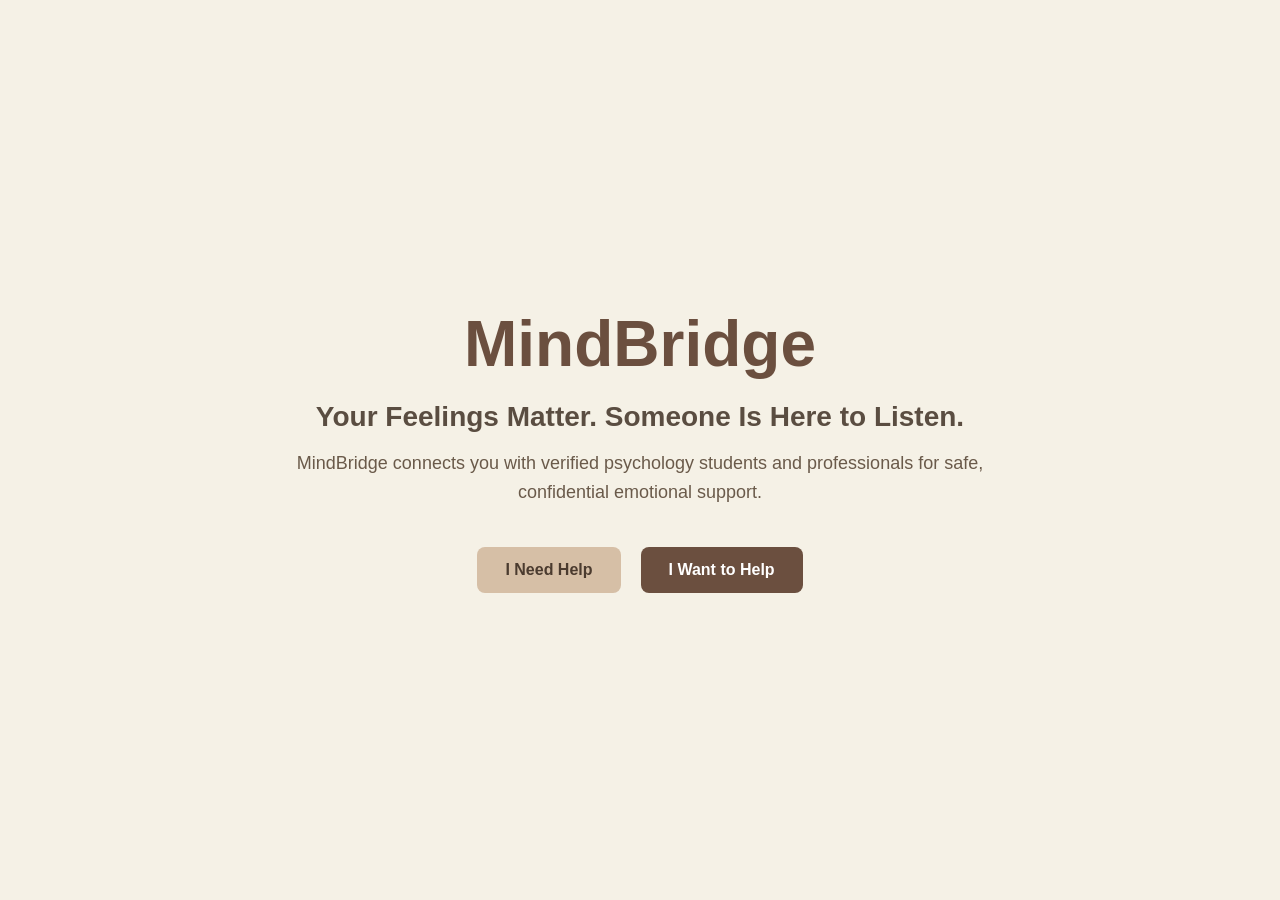
<file: frontend/index.html>
<!DOCTYPE html>
<html lang="en">
<head>
  <meta charset="UTF-8" />
  <title>MindBridge</title>
  <link rel="stylesheet" href="style.css" />
</head>
<body>

  <main class="landing">
    <h1 class="brand">MindBridge</h1>

    <h2 class="tagline">
      Your Feelings Matter. Someone Is Here to Listen.
    </h2>

    <p class="description">
      MindBridge connects you with verified psychology students and
      professionals for safe, confidential emotional support.
    </p>

    <div class="button-group">
      <button class="btn light" onclick="goLogin('seeker')">I Need Help</button>
<button class="btn dark" onclick="goLogin('helper')">I Want to Help</button>
    </div>
    <div id="modal" class="modal hidden">
  <div class="modal-box">
    <h2>Request Support</h2>

    <input id="name" type="text" placeholder="Your name" />
    <textarea id="issue" placeholder="What's bothering you?"></textarea>

    <button class="primary-btn" onclick="submitRequest()">Send Request</button>
<button class="secondary-btn" onclick="closeModal()">Cancel</button>
  </div>
</div>
<div id="supporterModal" class="modal hidden">
  <div class="modal-box">
    <h2>Incoming Support Requests</h2>

    <div id="requestList"></div>

    <button class="secondary-btn" onclick="closeSupporterModal()">
      Close
    </button>
  </div>
</div>

  </main>

<div id="toast" class="toast"></div>

</body>
</html>
<script src="script.js"></script>
</file>
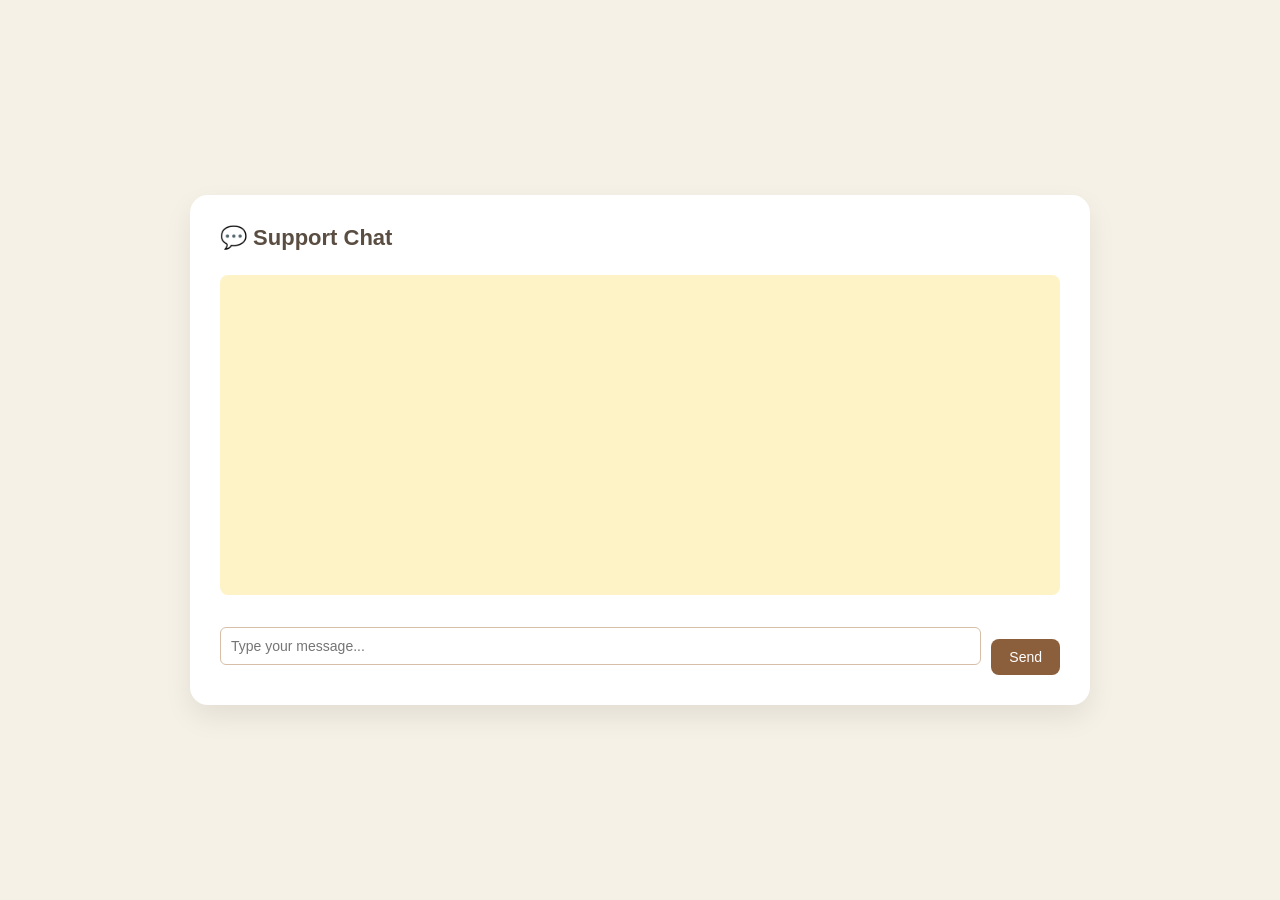
<file: frontend/chat.html>
<!DOCTYPE html>
<html>
<head>
  <title>MindBridge Chat</title>
  <link rel="stylesheet" href="style.css">
</head>
<body>

<div class="card dashboard chat-box">
  <h2>💬 Support Chat</h2>

  <div id="messages" class="chat-messages"></div>

  <div class="chat-input">
    <input id="msgInput" placeholder="Type your message..." />
    <button class="primary-btn" onclick="sendMessage()">Send</button>
  </div>
</div>

<!-- Socket.IO CDN -->
<script src="https://cdn.socket.io/4.7.2/socket.io.min.js"></script>

<script>
const socket = io("http://localhost:5000");

const username = localStorage.getItem("username");
const requestId = localStorage.getItem("chatRequestId");

// Join room
socket.emit("joinRoom", requestId);

// Receive messages
socket.on("receiveMessage", (data) => {
  const box = document.getElementById("messages");

  box.innerHTML += `
    <div class="chat-msg">
      <strong>${data.sender}:</strong> ${data.message}
      <span class="time">${data.time}</span>
    </div>
  `;

  box.scrollTop = box.scrollHeight;
});

function sendMessage() {
  const input = document.getElementById("msgInput");
  const message = input.value.trim();

  if (!message) return;

  socket.emit("sendMessage", {
    roomId: requestId,
    sender: username,
    message
  });

  input.value = "";
}
</script>

</body>
</html>
</file>
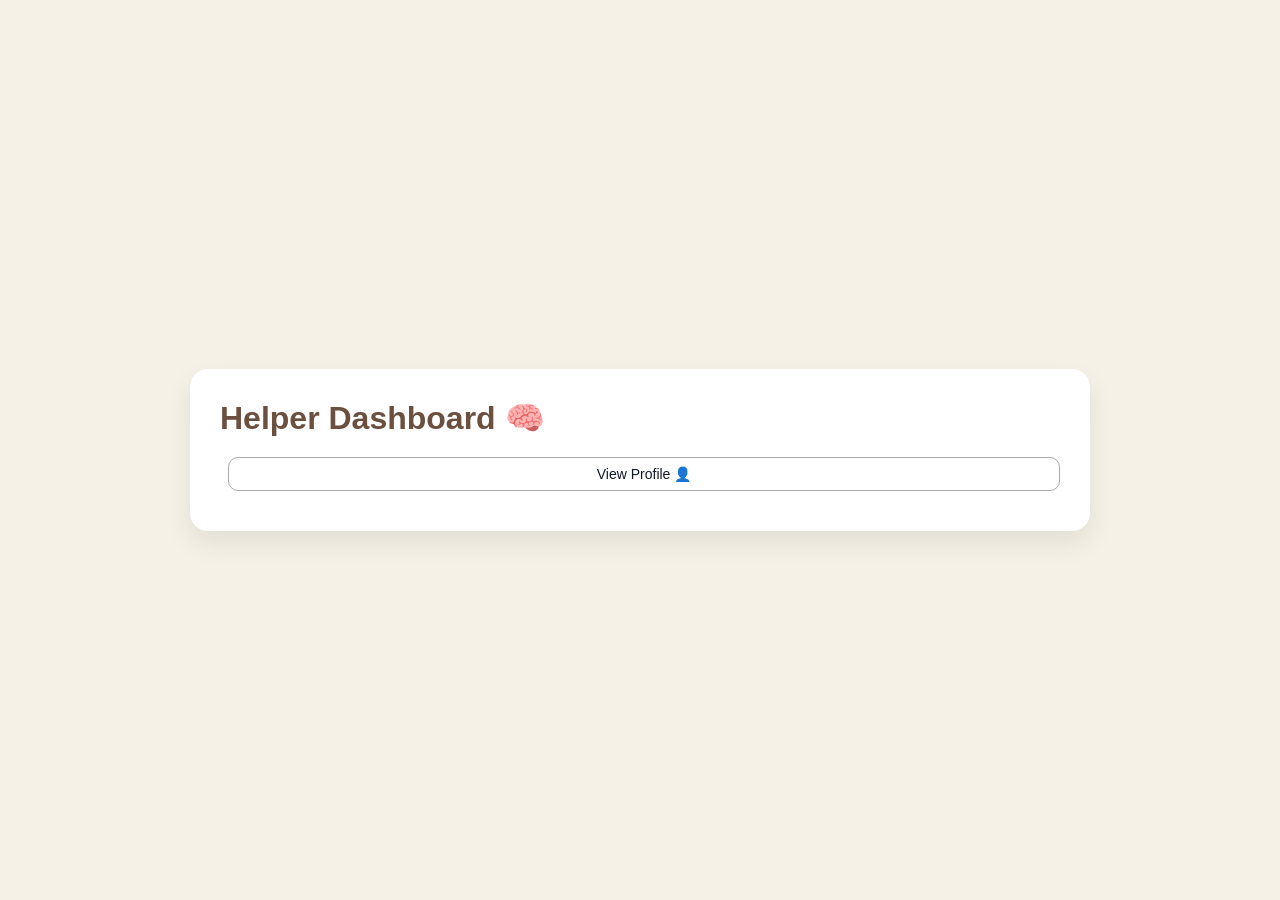
<file: frontend/helper.html>
<!DOCTYPE html>
<html>
<head>
  <title>Helper Dashboard</title>
  <link rel="stylesheet" href="style.css">
</head>
<body>

<div class="card dashboard">
  <h1>Helper Dashboard 🧠</h1>
  <button class="secondary-btn" onclick="window.location.href='profile.html'">
  View Profile 👤
</button>
  <div id="requestList"></div>
</div>

<script>
async function loadRequests() {
  const res = await fetch("http://localhost:5000/api/requests");
  const requests = await res.json();

  const list = document.getElementById("requestList");
  list.innerHTML = "";

  if (requests.length === 0) {
    list.innerHTML = "<p>No requests yet.</p>";
    return;
  }

  requests.forEach(req => {
  list.innerHTML += `
    <div class="request-card">
      <p><strong>${req.seekerName}</strong></p>
      <p>${req.issue}</p>
      <p>Status: ${req.status}</p>

      ${
        req.status === "accepted"
          ? `<button class="primary-btn" onclick="openChat(${req.id})">
               Open Chat 💬
             </button>`
          : `<button class="primary-btn" onclick="accept(${req.id})">
               Accept
             </button>`
             
      }
    </div>
  

  `;
});

}

async function accept(id) {
  await fetch(`http://localhost:5000/api/request/${id}`, {
    method: "PATCH",
    headers: { "Content-Type": "application/json" },
    body: JSON.stringify({ status: "accepted" })
  });

  loadRequests();
}
function openChat(requestId) {
  localStorage.setItem("chatRequestId", requestId);
  window.location.href = "chat.html";
}

loadRequests();
</script>

</body>
</html>
</file>
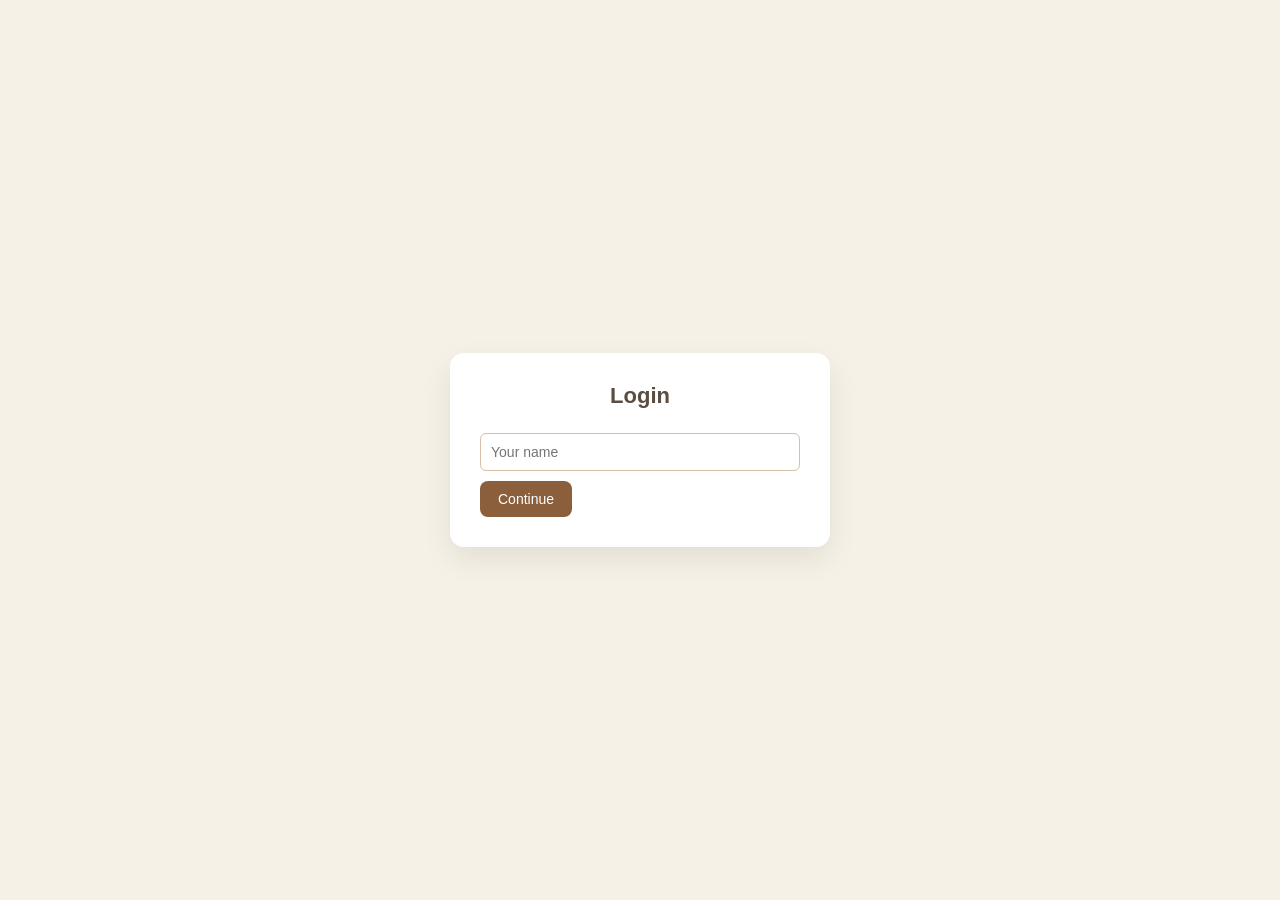
<file: frontend/login.html>
<!DOCTYPE html>
<html>
<head>
  <title>Login | MindBridge</title>
  <link rel="stylesheet" href="style.css">
</head>
<body>

<div class="card login-container">
  <h2>Login</h2>

  <input id="username" placeholder="Your name" />
  <button class="primary-btn" onclick="login()">Continue</button>
</div>

<script>
function login() {
  const name = document.getElementById("username").value;
  const role = localStorage.getItem("role");

  localStorage.setItem("username", name);

  if (role === "seeker") {
    window.location.href = "seeker.html";
  } else {
    window.location.href = "helper.html";
  }
}
</script>

</body>
</html>
</file>
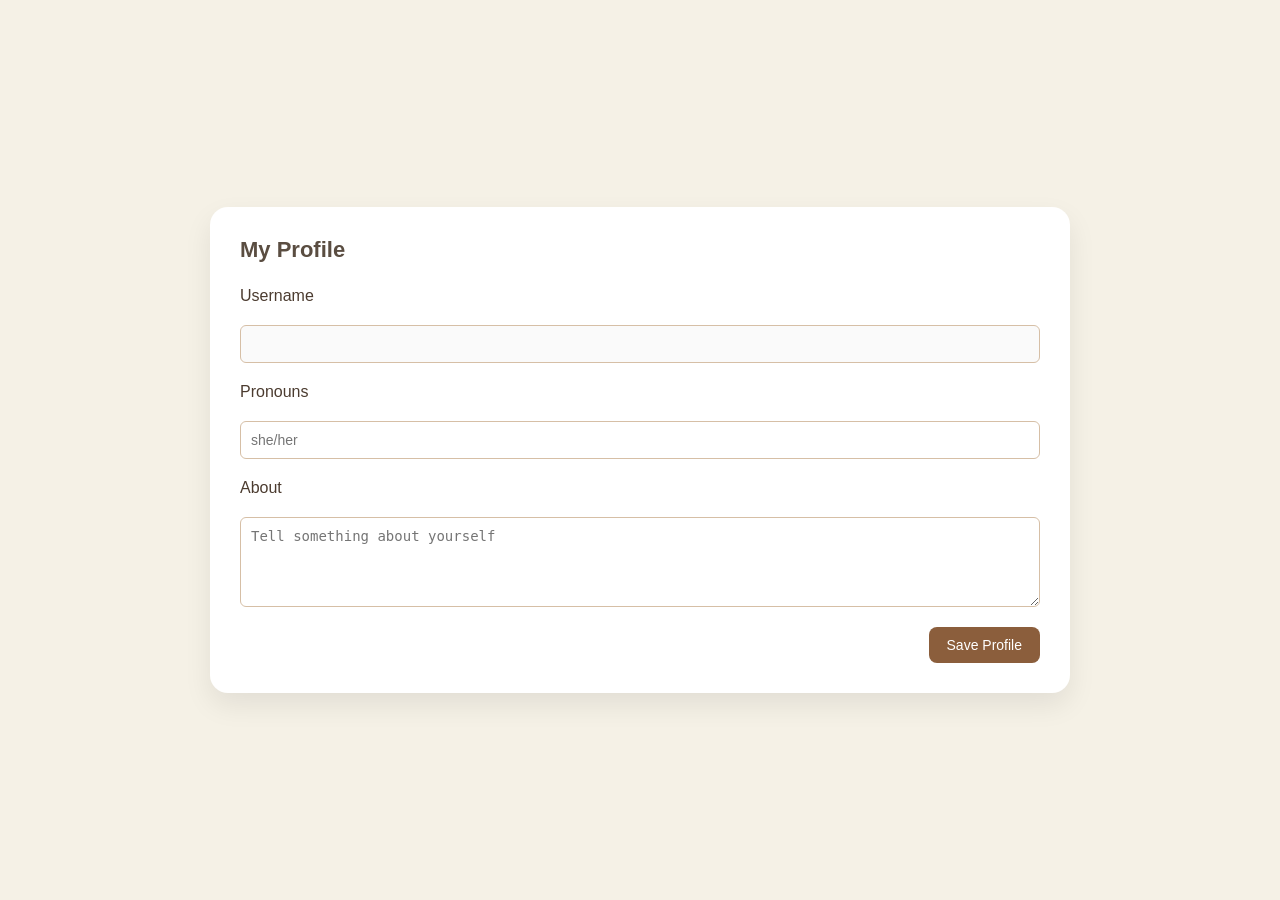
<file: frontend/profile.html>
<!DOCTYPE html>
<html>
<head>
  <title>My Profile</title>
  <link rel="stylesheet" href="style.css">
</head>
<body>

<div class="dashboard-container">
  <div class="card dashboard profile-card">
    <h2>My Profile</h2>

    <label>Username</label>
    <input type="text" id="username" disabled />

    <label>Pronouns</label>
    <input type="text" id="pronouns" placeholder="she/her" />

    <label>About</label>
    <textarea id="bio" placeholder="Tell something about yourself"></textarea>

    <!-- Helper-only fields -->
    <div id="helperFields" class="hidden">
      <label>Experience / Certification</label>
      <input type="text" id="experience" />
    </div>

    <button class="primary-btn" onclick="saveProfile()">
      Save Profile
    </button>
  </div>
</div>

<script src="profile.js"></script>
</body>
</html>
</file>
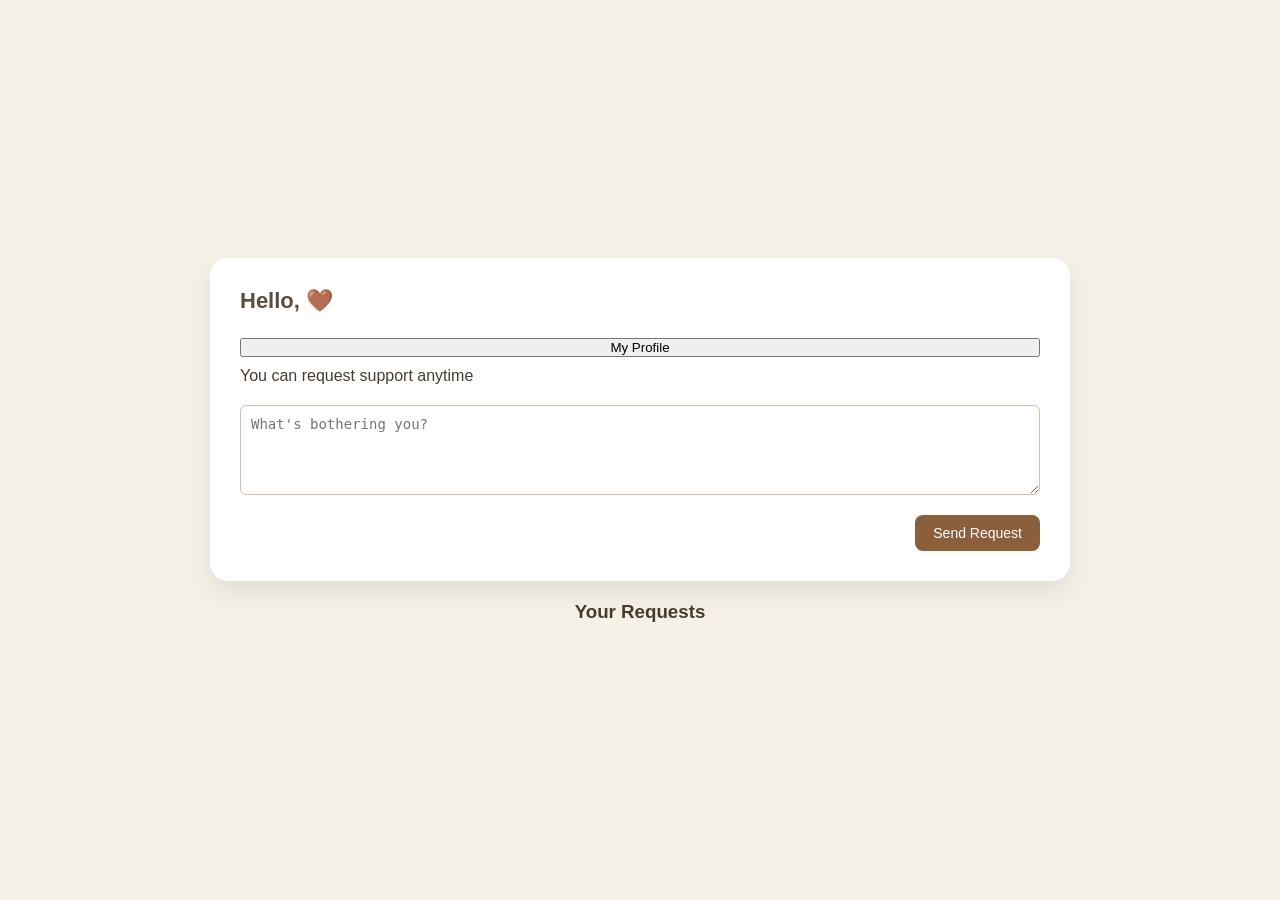
<file: frontend/seeker.html>
<!DOCTYPE html>
<html>
<head>
  <title>Seeker Dashboard</title>
  <link rel="stylesheet" href="style.css">
</head>
<body>

<div class="dashboard-container">

  <!-- Greeting + Request Form -->
  <div class="card dashboard">
    <h2>Hello, <span id="name"></span> 🤎</h2>
    <button onclick="window.location.href='profile.html'">
  My Profile
</button>

    <p>You can request support anytime</p>

    <textarea id="issue" placeholder="What's bothering you?"></textarea>
    <button class="primary-btn" id="sendRequestBtn">
      Send Request
    </button>
  </div>

  <!-- Requests List -->
  <h3>Your Requests</h3>
  <div id="myRequests"></div>

  <!-- 🔥 REAL-TIME CHAT (hidden initially) -->
  <!-- CHAT (HIDDEN INITIALLY) -->
<div id="chatSection" class="card dashboard hidden">
  <h3>Chat with Helper 🧠</h3>

  <div id="chatBox" class="chat-box"></div>

  <input
    type="text"
    id="chatInput"
    placeholder="Type your message..."
  />
  <button class="primary-btn">Send</button>
</div>


<!-- Socket.IO client -->
<script src="http://localhost:5000/socket.io/socket.io.js"></script>

<!-- Seeker logic -->
<script src="seeker.js"></script>

</body>
</html>
</file>
<file: frontend/style.css>
/* Reset */
* {
  margin: 0;
  padding: 0;
  box-sizing: border-box;
}

/* Body */
body {
  font-family: Arial, sans-serif;
  background-color: #f5f1e6; /* beige */
  color: #4b3b2f;
  height: 100vh;
}

/* Landing container */
.landing {
  height: 100vh;
  display: flex;
  flex-direction: column;
  justify-content: center;
  align-items: center;
  text-align: center;
  padding: 20px;
}

/* Website name */
.brand {
  font-size: 64px;
  font-weight: 800;
  color: #6b4f3f;
  margin-bottom: 20px;
}

/* Tagline */
.tagline {
  font-size: 28px;
  font-weight: 600;
  color: #5a4d41;
  margin-bottom: 16px;
}

/* Description */
.description {
  max-width: 700px;
  font-size: 18px;
  line-height: 1.6;
  color: #6a5a4a;
  margin-bottom: 40px;
}

/* Buttons */
.button-group {
  display: flex;
  gap: 20px;
}

.btn {
  padding: 14px 28px;
  font-size: 16px;
  font-weight: bold;
  border-radius: 8px;
  border: none;
  cursor: pointer;
}

/* Light button */
.btn.light {
  background-color: #d6bfa6;
  color: #4b3b2f;
}

.btn.light:hover {
  background-color: #c9ad8c;
}

/* Dark button */
.btn.dark {
  background-color: #6b4f3f;
  color: #ffffff;
}

.btn.dark:hover {
  background-color: #5a3f31;
}
/* Toast notification */
.toast {
  position: fixed;
  bottom: 30px;
  right: 30px;
  background: #333;
  color: white;
  padding: 14px 20px;
  border-radius: 8px;
  font-size: 15px;
  opacity: 0;
  pointer-events: none;
  transition: opacity 0.3s ease, transform 0.3s ease;
  transform: translateY(20px);
}

.toast.show {
  opacity: 1;
  pointer-events: auto;
  transform: translateY(0);
}

.toast.success {
  background-color: #16a34a; /* green */
}

.toast.error {
  background-color: #dc2626; /* red */
}
.modal {
  position: fixed;
  top: 0;
  left: 0;
  width: 100%;
  height: 100%;
  background: rgba(0,0,0,0.6);
  display: flex;
  align-items: center;
  justify-content: center;
}

.hidden {
  display: none;
}

.modal-box {
  background: white;
  padding: 30px;
  border-radius: 12px;
  width: 350px;
  text-align: center;
}

.modal-box input,
.modal-box textarea {
  width: 100%;
  margin: 10px 0;
  padding: 10px;
}

.modal-box button {
  margin-top: 10px;
}

.close-btn {
  background: #ddd;
}
.primary-btn {
  background: #8b5e3c;          /* dark brown */
  color: white;
  border: none;
  padding: 10px 16px;
  border-radius: 8px;
  cursor: pointer;
  font-size: 14px;
  transition: background 0.2s ease;
}

.primary-btn:hover {
  background: #744a2f;
}

.secondary-btn {
  background: #e5e7eb;          /* light grey */
  color: #111827;
  border: none;
  padding: 10px 16px;
  border-radius: 8px;
  cursor: pointer;
  font-size: 14px;
  margin-left: 8px;
}

.secondary-btn:hover {
  background: #d1d5db;
}
.modal-box button {
  margin-top: 12px;
}
.request-card {
  background: #fff8e1;
  padding: 14px;
  border-radius: 10px;
  margin-bottom: 12px;
  box-shadow: 0 4px 10px rgba(0,0,0,0.06);

  display: flex;
  flex-direction: column;   /* 🔥 KEY FIX */
  align-items: flex-start;
  gap: 6px;
}

.request-card p {
  margin: 0;
  font-size: 14px;
  color: #1f2937;
}
.request-row {
  display: flex;
  gap: 8px;
  margin-bottom: 6px;
}

.label {
  font-weight: 600;
  color: #374151;
}

.value {
  color: #1f2937;
}

.primary-btn[disabled] {
  background: #9ca3af;
  cursor: not-allowed;
}
/* ================= RESET ================= */
* {
  margin: 0;
  padding: 0;
  box-sizing: border-box;
}

/* ================= BASE ================= */
body {
  font-family: Arial, sans-serif;
  background-color: #f5f1e6; /* calm beige */
  color: #4b3b2f;
  min-height: 100vh;

  display: flex;
  align-items: center;
  justify-content: center;
}

/* ================= HEADINGS ================= */
h1 {
  font-size: 32px;
  margin-bottom: 10px;
  color: #6b4f3f;
}

h2 {
  font-size: 22px;
  margin-bottom: 14px;
  color: #5a4d41;
}

/* ================= BUTTONS ================= */
.primary-btn {
  background: #8b5e3c;
  color: white;
  border: none;
  padding: 10px 18px;
  border-radius: 8px;
  cursor: pointer;
  font-size: 14px;
  transition: background 0.2s ease;
}

.primary-btn:hover {
  background: #744a2f;
}

.primary-btn[disabled] {
  background: #9ca3af;
  cursor: not-allowed;
}

.secondary-btn {
  background: #e5e7eb;
  color: #111827;
  border: none;
  padding: 10px 16px;
  border-radius: 8px;
  cursor: pointer;
  font-size: 14px;
}

/* ================= INPUTS ================= */
input,
textarea {
  width: 100%;
  padding: 10px;
  margin: 10px 0;
  border-radius: 6px;
  border: 1px solid #d6bfa6;
  font-size: 14px;
}

/* ================= CONTAINERS ================= */
.card {
  background: white;
  padding: 30px;
  border-radius: 14px;
  width: 380px;
  box-shadow: 0 12px 30px rgba(0, 0, 0, 0.08);
}

/* ================= LOGIN ================= */
.login-container {
  width: 380px;
}

.login-container h2 {
  text-align: center;
}

/* ================= DASHBOARD ================= */
.dashboard {
  width: 90%;
  max-width: 700px;
}

.dashboard-header {
  display: flex;
  justify-content: space-between;
  align-items: center;
  margin-bottom: 20px;
}

/* ================= REQUEST CARD ================= */
.request-card {
  background: #fff8e1;
  padding: 14px;
  border-radius: 10px;
  margin-bottom: 14px;
  box-shadow: 0 4px 10px rgba(0,0,0,0.06);

  display: flex;
  flex-direction: column;
  gap: 6px;
}

.request-card p {
  font-size: 14px;
  color: #1f2937;
}

.request-row {
  display: flex;
  gap: 8px;
}

.label {
  font-weight: 600;
}

/* ================= MODAL ================= */
.modal {
  position: fixed;
  top: 0;
  left: 0;
  width: 100%;
  height: 100%;
  background: rgba(0,0,0,0.6);

  display: flex;
  align-items: center;
  justify-content: center;
}

.hidden {
  display: none;
}
.dashboard-container {
  max-width: 700px;
  margin: 20px auto;
  display: flex;
  flex-direction: column;
  gap: 20px;  /* space between card and request list */
}

.dashboard {
  padding: 20px;
  border-radius: 12px;
  background: #fff8e1;
  box-shadow: 0 4px 8px rgba(0,0,0,0.05);
  display: flex;
  flex-direction: column;
  gap: 10px;
}

#myRequests .request-card {
  margin-top: 12px;
}
.card.dashboard {
  position: relative;
  z-index: 1;
}
/* ================= DASHBOARD SIZE FIX ================= */

.dashboard-container {
  width: 100%;
  max-width: 900px;   /* 👈 makes seeker as wide as helper */
  margin: 40px auto;
  padding: 0 20px;
}

.card.dashboard {
  width: 100%;
}
/* ================= SEEKER DASH POLISH ================= */

.dashboard-container {
  display: flex;
  flex-direction: column;
  align-items: center;   /* 🔥 centers everything */
}

.card.dashboard {
  background: white;
  border-radius: 18px;   /* 👈 more rounded */
  padding: 30px;
  width: 100%;
  max-width: 900px;
  box-shadow: 0 12px 28px rgba(0,0,0,0.08);
}

#myRequests {
  width: 100%;
  max-width: 900px;
}
.card.dashboard textarea {
  min-height: 90px;
}

.card.dashboard .primary-btn {
  align-self: flex-end;
}
/* ================= CHAT ================= */

.chat-box {
  width: 90%;
  max-width: 600px;
}

.chat-messages {
  height: 320px;
  overflow-y: auto;
  background: #fef3c7;
  border-radius: 8px;
  padding: 12px;
  margin-bottom: 12px;
}

.chat-msg {
  margin-bottom: 8px;
  font-size: 14px;
}

.chat-msg .time {
  font-size: 11px;
  color: #6b7280;
  margin-left: 6px;
}

.chat-input {
  display: flex;
  gap: 10px;
}

.chat-input input {
  flex: 1;
}
.hidden {
  display: none;
}
.secondary-btn {
  background: transparent;
  border: 1px solid #aaa;
  padding: 8px 14px;
  border-radius: 10px;
  cursor: pointer;
}
.profile-btn {
  position: absolute;
  top: 20px;
  right: 20px;

  padding: 8px 16px;
  border: none;
  border-radius: 20px;

  background-color: #6c63ff;
  color: white;
  font-size: 14px;
  font-weight: 500;

  cursor: pointer;
  transition: all 0.3s ease;
}

.profile-btn:hover {
  background-color: #584fe0;
  transform: scale(1.05);
}

/* Make sure parent is relative */
.dashboard {
  position: relative;
}
/* ================= PROFILE PAGE ================= */

.profile-card {
  width: 100%;
  max-width: 900px;   /* 👈 SAME AS HELPER */
  padding: 40px;
  border-radius: 20px;
  background: white;
  box-shadow: 0 14px 30px rgba(0,0,0,0.08);
}

/* Profile layout */
.profile-header {
  display: flex;
  align-items: center;
  gap: 20px;
  margin-bottom: 25px;
}

.profile-pic {
  width: 110px;
  height: 110px;
  border-radius: 50%;
  background: #e5e7eb;
  display: flex;
  align-items: center;
  justify-content: center;
  font-size: 40px;
}

/* Profile text */
.profile-info h2 {
  margin: 0;
  font-size: 24px;
}

.profile-info p {
  color: #6b7280;
  font-size: 14px;
}

/* Profile fields */
.profile-section {
  margin-top: 20px;
}

.profile-section label {
  font-weight: 600;
  display: block;
  margin-bottom: 6px;
}

.profile-section p {
  background: #fef3c7;
  padding: 12px;
  border-radius: 10px;
  font-size: 14px;
}
</file>
